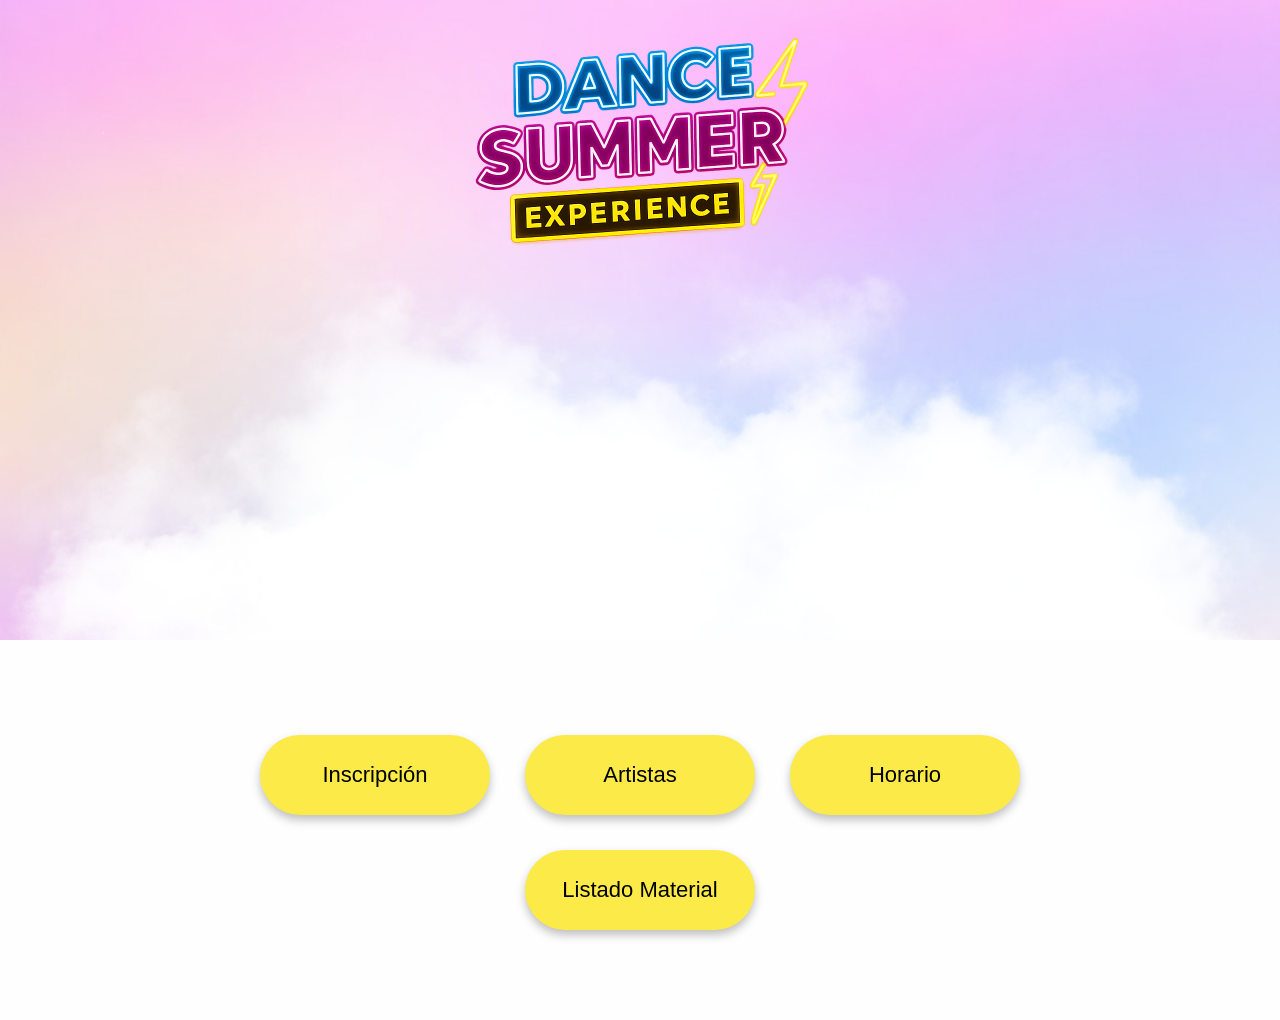
<file: index.html>
<!DOCTYPE html>
<html lang="es">
<head>
    <meta charset="UTF-8">
    <meta name="viewport" content="width=device-width, initial-scale=1.0" />
    <meta http-equiv="X-UA-Compatible" content="ie=edge" />
    <title>Inicio</title>
    <link rel="stylesheet" href="css/estilos.css">
    <link href="https://fonts.googleapis.com/css2?family=Dancing+Script:wght@500&display=swap" rel="stylesheet">
</head>

<body>
    <div class="banner">
        <img src="img/LogoTransparentee.png" class="logo">
        <div class="clouds">
            <img src="./img/cloud1.png" style="--i:1;" />
            <img src="./img/cloud2.png" style="--i:2;" />
            <img src="./img/cloud3.png" style="--i:3;" />
            <img src="./img/cloud4.png" style="--i:4;" />
            <img src="./img/cloud5.png" style="--i:5;" />
        </div>
    </div>
    <section>
        <div class="botones">
            <a href="https://docs.google.com/forms/d/13X5eJ-MMeSX1RJIT1e--lJZXFIZIyZqPWM67LLQx4yo/viewform"
                target="_blank" class="btn nube">Inscripción</a>
            <a href="autorizaciones.html" class="btn nube2">Artistas</a>
            <a href="evento.html" class="btn nube">Horario</a>
            <a href="material.html" class="btn nube2">Listado Material</a>
        </div>
    </section>

</body>
</html>
</file>
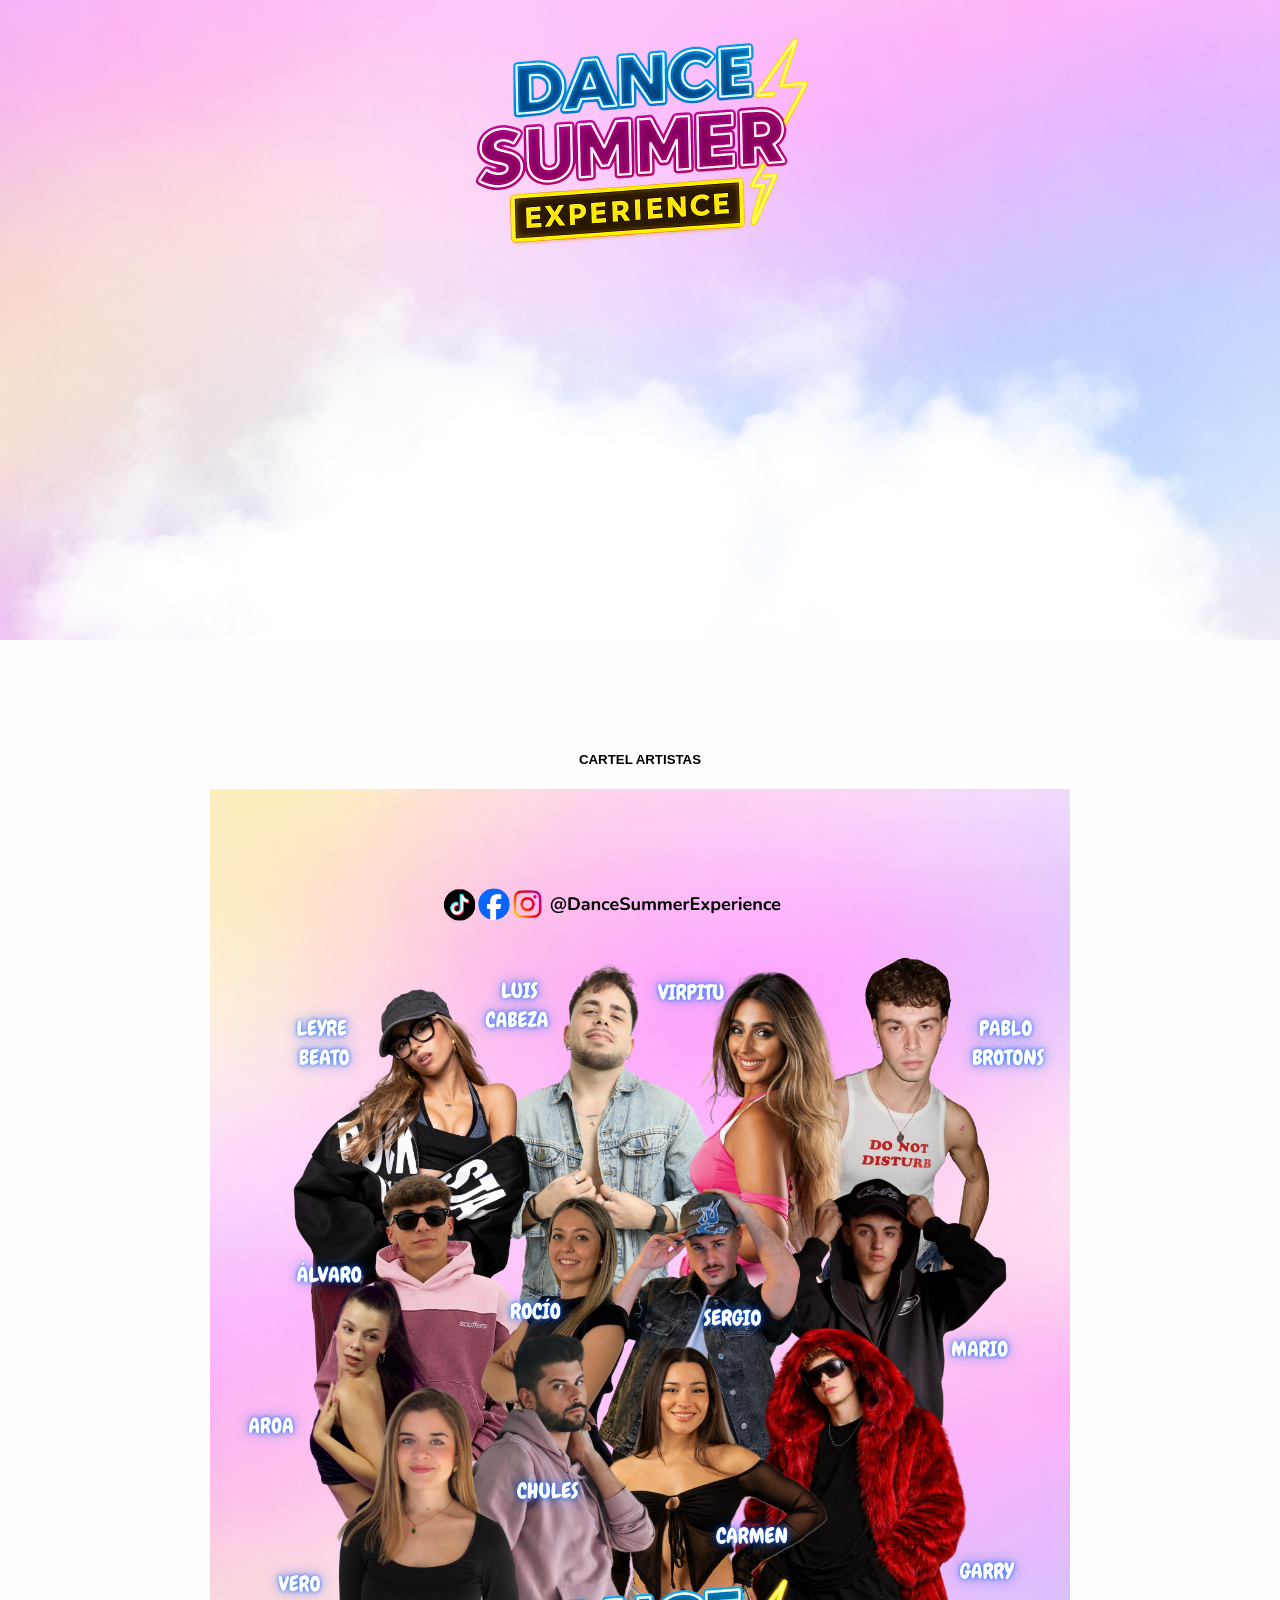
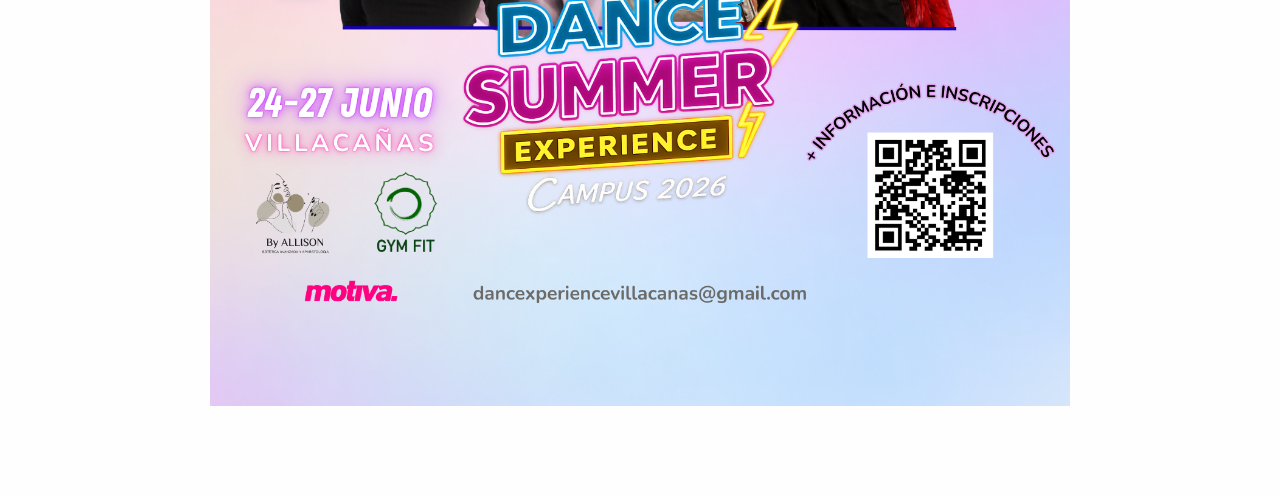
<file: autorizaciones.html>
<!DOCTYPE html>
<html lang="es">
  <head>
    <meta charset="UTF-8" />
    <meta name="viewport" content="width=device-width, initial-scale=1.0" />
    <meta http-equiv="X-UA-Compatible" content="ie=edge" />
    <title>Artistas</title>
    <link rel="stylesheet" href="css/estilos.css" />
  </head>
  <body>
    <div class="banner">
        <img src="img/LogoTransparentee.png" class="logo">
      <div class="clouds">
        <img src="./img/cloud1.png" style="--i:1;" />
        <img src="./img/cloud2.png" style="--i:2;" />
        <img src="./img/cloud3.png" style="--i:3;" />
        <img src="./img/cloud4.png" style="--i:4;" />
        <img src="./img/cloud5.png" style="--i:5;" />
      </div>
    </div>
    <section>
    <h5 style="text-align: center;">CARTEL ARTISTAS</h5>      
    <img src="./img/CARTEL.png" class="folleto" style="--i:1;" />
    </section>
  </body>
</html>
</file>
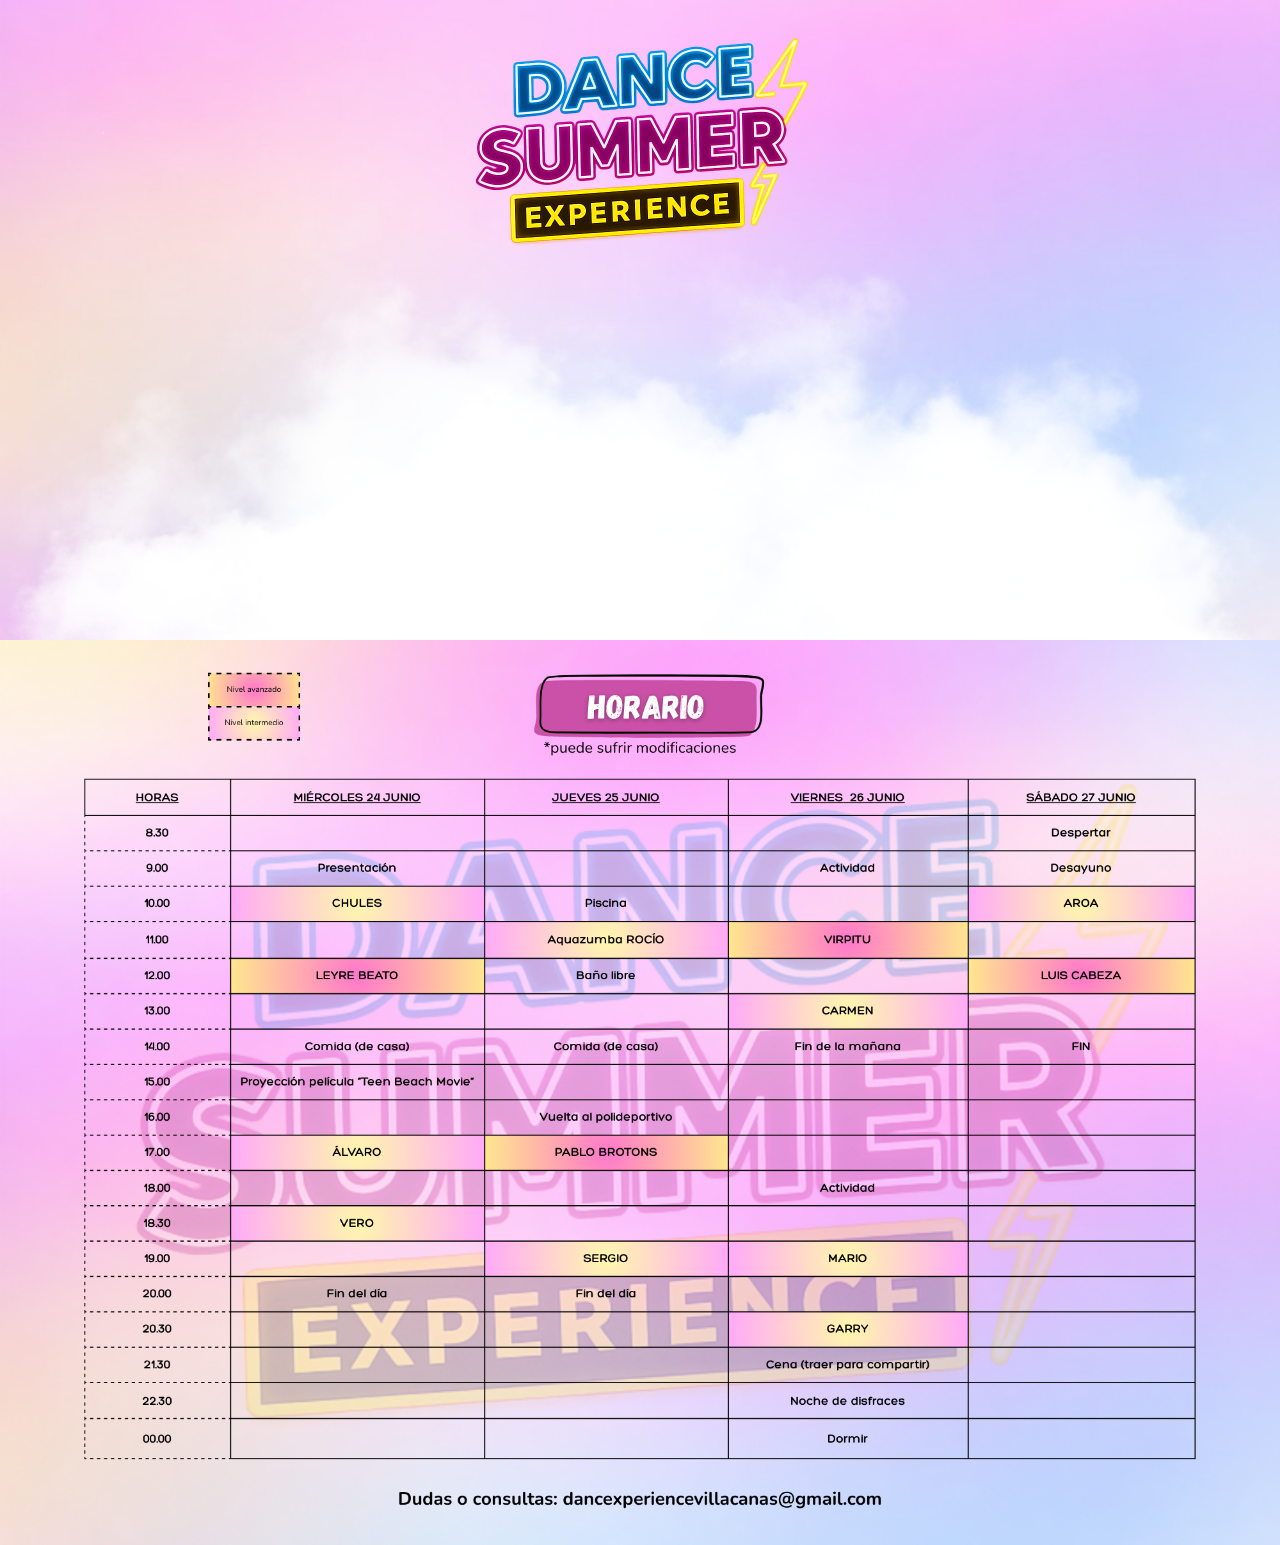
<file: evento.html>
<!DOCTYPE html>
<html lang="es">
  <head>
    <meta charset="UTF-8" />
    <meta name="viewport" content="width=device-width, initial-scale=1.0" />
    <meta http-equiv="X-UA-Compatible" content="ie=edge" />
    <title>Horario</title>
    <link rel="stylesheet" href="css/estilos.css" />
  </head>
  <body>
    <div class="banner">
        <img src="img/LogoTransparentee.png" class="logo">
      <div class="clouds">
        <img src="./img/cloud1.png" style="--i:1;" />
        <img src="./img/cloud2.png" style="--i:2;" />
        <img src="./img/cloud3.png" style="--i:3;" />
        <img src="./img/cloud4.png" style="--i:4;" />
        <img src="./img/cloud5.png" style="--i:5;" />
      </div>
    </div>
    <div>
      <img src="./img/folleto_campus.png" class="folleto" style="--i:1;" />
    </div>
  </body>
</html>
</file>
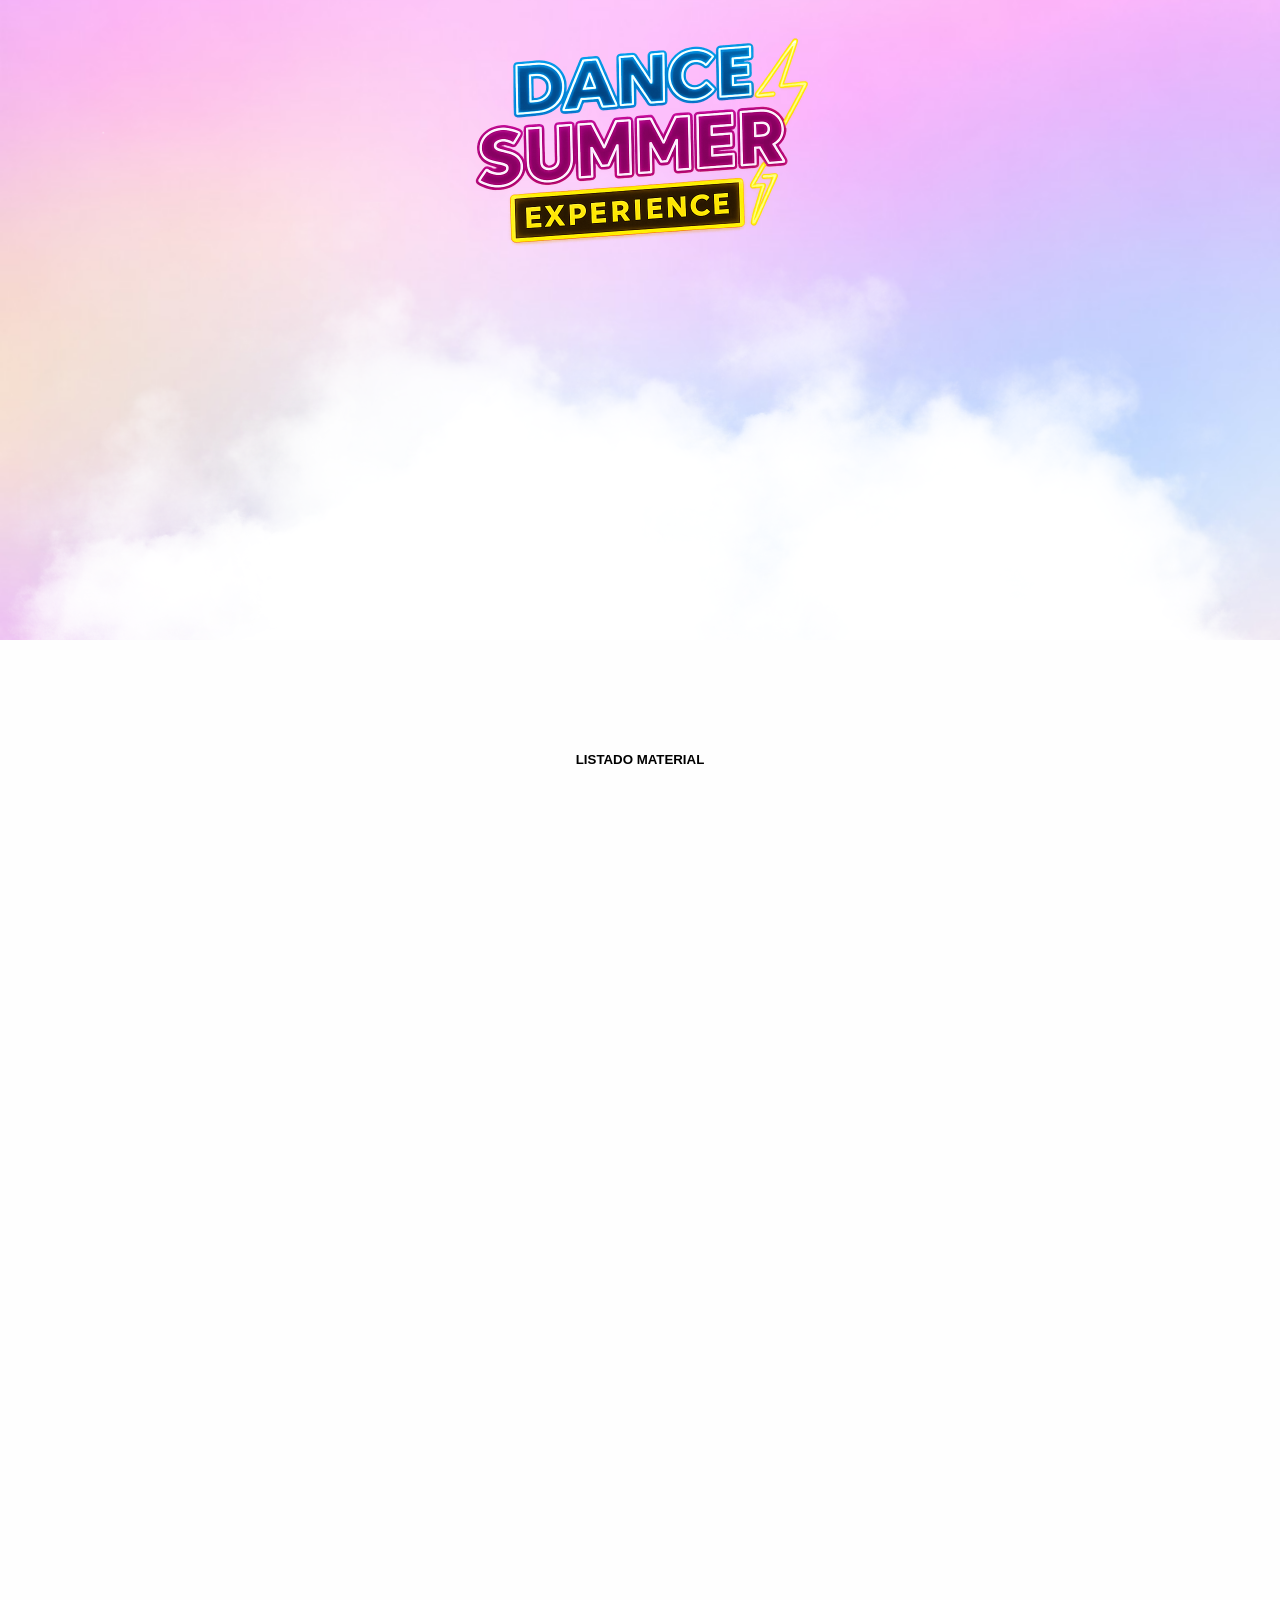
<file: material.html>
<!DOCTYPE html>
<html lang="es">
  <head>
    <meta charset="UTF-8" />
    <meta name="viewport" content="width=device-width, initial-scale=1.0" />
    <meta http-equiv="X-UA-Compatible" content="ie=edge" />
    <title>Listado de Material</title>
    <link rel="stylesheet" href="css/estilos.css" />
  </head>
  <body>
    <div class="banner">
        <img src="img/LogoTransparentee.png" class="logo">
      <div class="clouds">
        <img src="./img/cloud1.png" style="--i:1;" />
        <img src="./img/cloud2.png" style="--i:2;" />
        <img src="./img/cloud3.png" style="--i:3;" />
        <img src="./img/cloud4.png" style="--i:4;" />
        <img src="./img/cloud5.png" style="--i:5;" />
      </div>
    </div>
    <section>
    <h5 style="text-align: center;">LISTADO MATERIAL</h5>
    <iframe
      src="./img/info_Participantes.pdf"
      style="width: 100%; height: 80vh; border: none;"
      title="Información participantes">
    </iframe>
    </section>
  </body>
</html>
</file>
<file: css/estilos.css>
*,
*::before,
*::after {
  box-sizing: border-box;
}

html, body {
  width: 100%;
  overflow-x: hidden; /* evita scroll horizontal */
}


body{
  margin:0;
  font-family:Arial, sans-serif;
  background-image:url("../img/314AF050-2756-4DAD-8CEF-FD5B690363B7.png");
  background-size:cover;
  background-position:center;
  background-repeat:no-repeat;
  min-height:100vh;
}

/* logo */

header{
  text-align: center;
  margin: 0;
  padding: 0;
  height: 400px;           
}

.logo{
  width: 40%;
  display: block;        
  margin: 0 auto;
  margin-top: -80px;      
}


.botones {
  display: flex;
  flex-direction: row;
  align-items: center;
  justify-content: center;
  gap: 35px;        
  margin-top: 5px;
  flex-wrap: wrap;
}

.botones .btn {
  width: 230px;       /* ajusta a tu gusto */
  height: 80px;       /* ajusta a tu gusto */
  display: flex;
  align-items: center;
  justify-content: center;

  box-sizing: border-box;
  text-decoration: none;
  white-space: nowrap;   /* evita que el texto se parta */
  font-size: 22px;       /* opcional */
}



.nube{
  position:relative;
  background:#fbea48;
  padding:20px 50px;
  text-decoration:none;
  color: black;
  font-size:28px;      
  font-family: Impact, Haettenschweiler, 'Arial Narrow', sans-serif;
  text-align:center;
  width:200px;
  border-radius:50px;
  box-shadow:0 5px 10px rgba(0,0,0,0.25);
  transition:0.3s;
}

/* bultos de nube */

.nube::before{
  content:"";
  position:absolute;
  width:50px;
  height:50px;
  background:#fbea48;
  border-radius:50%;
  top:-20px;
  left:10px;

  box-shadow:
    40px -8px 0 #fbea48,
    80px 0px 0 #fbea48,
    120px 8px 0 #fbea48,
    -20px 8px 0 #fbea48,
    10px 30px 0 #fbea48,
    60px 35px 0 #fbea48,
    120px 28px 0 #fbea48;
  z-index:-1;
}

.nube2{
  position:relative;
  background:#fbea48;
  padding:20px 50px;
  text-decoration:none;
  color:black;
  font-size:28px;      
  font-family: Impact, Haettenschweiler, 'Arial Narrow', sans-serif;
  text-align:center;
  width:200px;
  border-radius:50px;
  box-shadow:0 5px 10px rgba(0,0,0,0.25);
  transition:0.3s;
}

.folleto {
  width: 100%;      
  max-width: 100%;   
  height: auto;      
  display: block;
  margin: 0 auto;    
}
.nube2::before{
  content:"";
  position:absolute;
  width:50px;
  height:50px;
  background:#fbea48;
  border-radius:50%;
  top:-20px;

  right:10px;    
  left:auto;    

  box-shadow:
    -40px -8px 0 #fbea48,
    -80px 0px 0 #fbea48,
    -120px 8px 0 #fbea48,
    20px 8px 0 #fbea48,
    -10px 30px 0 #fbea48,
    -60px 35px 0 #fbea48,
    -120px 28px 0 #fbea48;

  z-index:-1;
}

.nube:hover{
  transform:scale(1.08);
  box-shadow:0 8px 18px rgba(0,0,0,0.35);
  color: black;
}

.nube2:hover{
  transform:scale(1.08);
  box-shadow:0 8px 18px rgba(0,0,0,0.35);
  color: black;
}

.banner {
  position: relative;
  width: 100%;
  height: 80vh;
  background-image:url("../img/314AF050-2756-4DAD-8CEF-FD5B690363B7.png");
  background-size: cover;
  background-position: bottom;
}
.banner .clouds {
  position: absolute;
  top: 0;
  left: 0;
  width: 100%;
  height: 100%;
  overflow: hidden;
}
.banner .clouds img {
  position: absolute;
  bottom: 0;
  max-width: 100%;
  animation: animate calc(8s * var(--i)) linear infinite;
}
@keyframes animate {
  0% {
    transform: translateX(-100%);
  }
  100% {
    transform: translateX(100%);
  }
}
section {
  position: relative;
  padding: 90px 210px;
  background-color: #fefefe;
}

section h2 {
  font-size: 2.5rem;
  margin-bottom: 20px;
}

@media (max-width: 768px) {

  /* Bloqueo total de scroll en móvil */
  html, body {
    height: 100%;
    margin: 0;
    padding: 0;
    overflow: hidden !important;
    overscroll-behavior: none;
    touch-action: pan-x; /* evita scroll vertical por gesto */
  }

  body {
    height: 100svh; /* altura visible real */
    min-height: 100svh;
    display: flex;
    flex-direction: column;
  }

  /* Banner arriba, sección abajo, todo dentro de 100svh */
  .banner {
    flex: 1 1 auto;
    min-height: 0;
    overflow: hidden;
    display: flex;
    justify-content: center;
    align-items: flex-start;
    padding-top: 18px;
    height: auto; /* quita el 80vh/65vh */
  }

  .logo {
    width: min(110vw, 740px);
    margin: 0 !important; /* MUY IMPORTANTE: anula margin-top */
    display: block;
  }

  section {
    flex: 0 0 auto;
    padding: 10px 12px;
    margin: 0;
    background: transparent;
  }

  /* Para que quepan 4 botones sin crecer en altura */
  .botones {
  display: grid;
  grid-template-columns: 1fr 1fr;
  column-gap: 10px; 
  row-gap: 30px;    
  margin: 15px;
  padding: 15px;
}
  .botones .btn {
    width: 77vw;
    max-width: 177px;
    height: 60px;
    font-size: 18px;
    color: black;
  }
  
/* Forma normal del botón (sin nube) incluso si hay estilos en PC */
  .nube, .nube2,
  .nube:hover, .nube2:hover,
  .nube:active, .nube2:active,
  .nube:focus, .nube2:focus,
  .nube:focus-visible, .nube2:focus-visible {
    border-radius: 12px !important; /* pon 0 si lo quieres cuadrado */
    overflow: hidden !important;    /* evita que sobresalgan “bultos” */
  }

/* Eliminar bultos de nube (pseudoelementos) en todos los estados */
  .nube::before, .nube::after,
  .nube2::before, .nube2::after,
  .nube:hover::before, .nube:hover::after,
  .nube2:hover::before, .nube2:hover::after,
  .nube:active::before, .nube:active::after,
  .nube2:active::before, .nube2:active::after,
  .nube:focus::before, .nube:focus::after,
  .nube2:focus::before, .nube2:focus::after,
  .nube:focus-visible::before, .nube:focus-visible::after,
  .nube2:focus-visible::before, .nube2:focus-visible::after {
    content: none !important;
    display: none !important;
    box-shadow: none !important;
    background: transparent !important;
    transform: none !important;
  }

  /* Mantén tus tamaños en móvil */
  .nube, .nube2 {
    padding: 12px 16px;
    font-size: 18px;
  }
}
</file>
